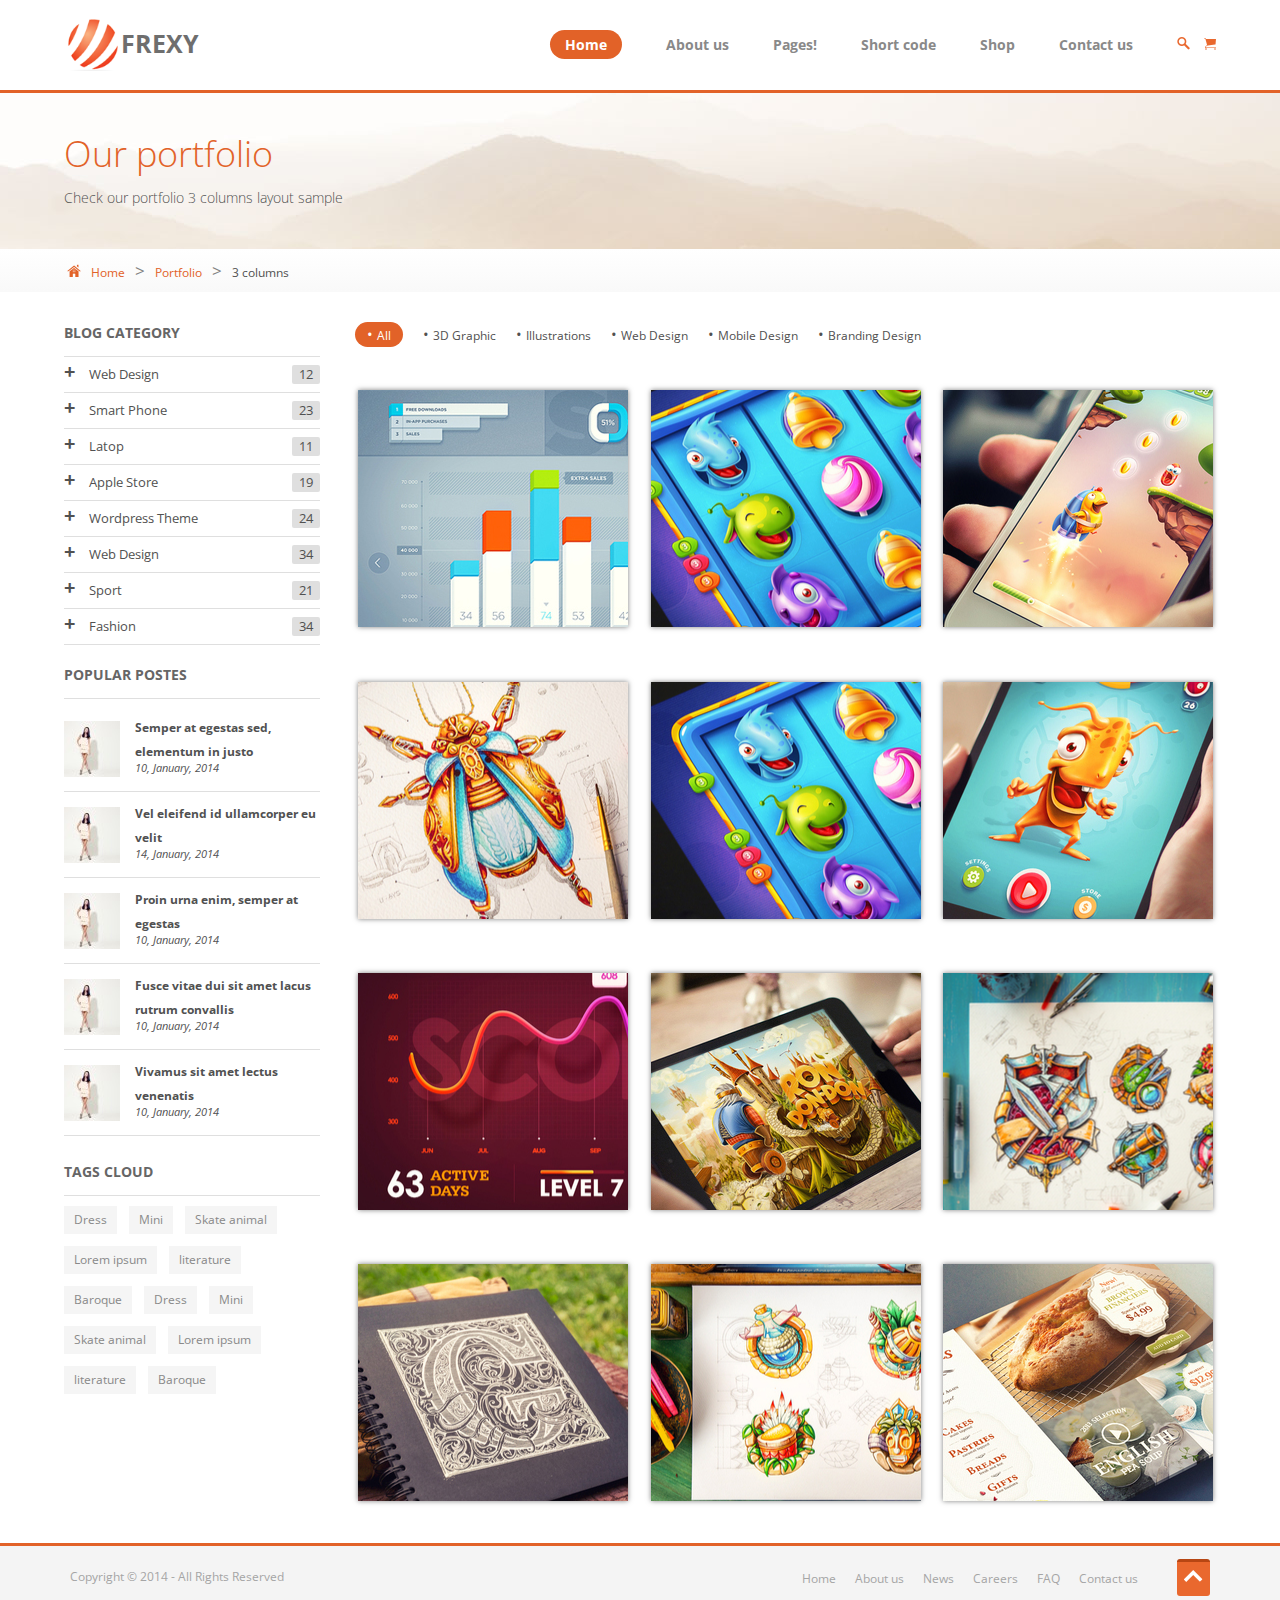
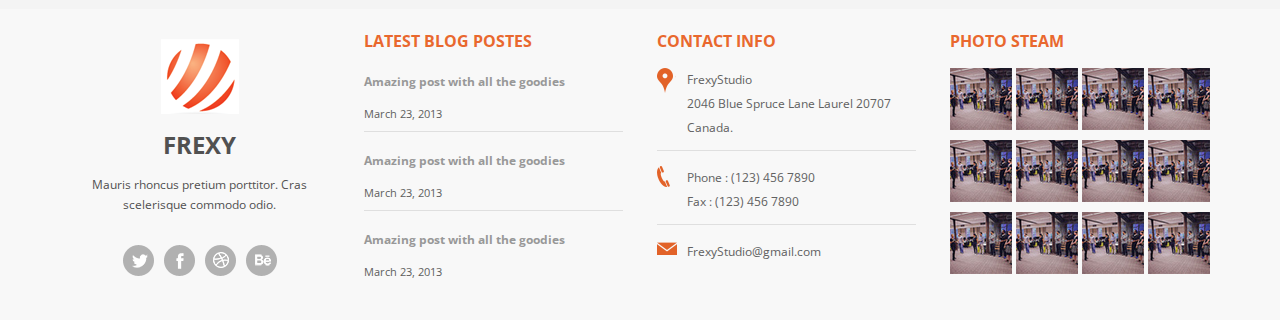
<file: index.html>
<!DOCTYPE html>
<html lang="en">
  
<head>
  <meta charset="utf-8">
  <title>Frexy page</title>
  <link rel="stylesheet" href="style.css">
  <link href="https://fonts.googleapis.com/css?family=Open+Sans:400,400i,600,600i,700,700i" rel="stylesheet">
</head>
<body>
  <div class="container">
    <header>
      <div class="nav-wrapper">
        <div class="logo">
          <a href="Frexy-site.html"><img src="img/Logo.png" alt="Frexy-logo"></a>
          <p><a href="Frexy-site.html">FREXY</a></p>
        </div>
        <nav class="nav-items">
          <a href="#">Home</a>
          <a href="#">About us</a>
          <a href="#">Pages!</a>
          <a href="#">Short code</a>
          <a href="#">Shop</a>
          <a href="#">Contact us</a>
          <a href="#"><img src="img/Looking-Glass-small.png" alt="looking glass"></a>
          <a href="#"><img src="img/cart.png" alt="cart"></a> 
        </nav>
      </div>
      <div class="header-bottom-banner">
        <div class="header_bottom_title">
          <h1>Our portfolio</h1>
          <p>Check our portfolio 3 columns layout sample</p>
        </div>  
      </div>
      <div class="header_bottom_menu">
        <div class="bottom_menu_wrapper">
          <a href="#"><img src="img/Home.png" alt="Home"></a>
          <a href="#">Home</a>
          <a href="#" class="greater">&gt;</a>
          <a href="#">Portfolio</a>
          <a href="#" class="greater">&gt;</a>
          <a href="#">3 columns</a>
        </div>
      </div>
    </header>
    <aside> 
      <div class="sideBar">
        <div class="blog_category">
          <h2>BLOG CATEGORY </h2>
          <div class="category">
            <div class="category_name">
              <a href="#" class="plus">+</a>
              <a href="#">Web Design</a>
            </div>
            <a href="#" class="number">12</a>
          </div>
          <div class="category">
            <div class="category_name">
              <a href="#" class="plus">+</a>
              <a href="#">Smart Phone</a>
            </div>
            <a href="#" class="number">23</a>
          </div>
          <div class="category">
            <div class="category_name">
              <a href="#" class="plus">+</a>
              <a href="#">Latop</a>
            </div>
            <a href="#" class="number">11</a>
          </div>
          <div class="category">
            <div class="category_name">
              <a href="#" class="plus">+</a>
              <a href="#">Apple Store</a>
            </div>
            <a href="#" class="number">19</a>
          </div>
          <div class="category">
            <div class="category_name">
              <a href="#" class="plus">+</a>
              <a href="#">Wordpress Theme</a>
            </div>
            <a href="#" class="number">24</a>
          </div>
          <div class="category">
            <div class="category_name">
              <a href="#" class="plus">+</a>
              <a href="#">Web Design</a>
            </div>
            <a href="#" class="number">34</a>
          </div>
          <div class="category">
            <div class="category_name">
              <a href="#" class="plus">+</a>
              <a href="#">Sport</a>
            </div>
            <a href="#" class="number">21</a>
          </div>
          <div class="category">
            <div class="category_name">
              <a href="#" class="plus">+</a>
              <a href="#">Fashion</a>
            </div>
            <a href="#" class="number">34</a>
          </div>
        </div>
        <div class="popular_postes">
          <h2>POPULAR POSTES</h2>
          <div class="post_card">
            <a href="#"><img src="img/Post-photo.jpg" alt="post photo"></a>
            <div class="text_card">
              <a href="#">Semper at egestas sed, elementum in justo</a>
              <span class="date">10, January, 2014</span>
            </div>
          </div>
          <div class="post_card">
            <a href="#"><img src="img/Post-photo.jpg" alt="post photo"></a>
            <div class="text_card">
              <a href="#">Vel eleifend id ullamcorper eu velit</a>
              <span class="date">14, January, 2014</span>
            </div>
          </div>
          <div class="post_card">
            <a href="#"><img src="img/Post-photo.jpg" alt="post photo"></a>
            <div class="text_card">
              <a href="#">Proin urna enim, semper at egestas</a>
              <span class="date">10, January, 2014</span>
            </div>
          </div>
          <div class="post_card">
            <a href="#"><img src="img/Post-photo.jpg" alt="post photo"></a>
            <div class="text_card">
              <a href="#">Fusce vitae dui sit amet lacus rutrum convallis</a>
              <span class="date">10, January, 2014</span>
            </div>
          </div>
          <div class="post_card">
            <a href="#"><img src="img/Post-photo.jpg" alt="post photo"></a>
            <div class="text_card">
              <a href="#">Vivamus sit amet lectus venenatis</a>
              <span class="date">10, January, 2014</span>
            </div>
          </div>
        </div>  
        <div class="tags_cloud">
          <h2>TAGS CLOUD</h2>
          <div class="tag_wrapper">
            <a href="#" class="tags">Dress</a>
            <a href="#" class="tags">Mini</a>
            <a href="#" class="tags">Skate animal</a>
            <a href="#" class="tags">Lorem ipsum</a>
            <a href="#" class="tags">literature </a>
            <a href="#" class="tags">Baroque </a>
            <a href="#" class="tags">Dress</a>
            <a href="#" class="tags">Mini</a>
            <a href="#" class="tags">Skate animal</a>
            <a href="#" class="tags">Lorem ipsum</a>
            <a href="#" class="tags">literature</a>
            <a href="#" class="tags">Baroque</a>
          </div> 
        </div>
      </div>
    </aside>
    <main>
      <div class="main_header">
        <div class="main_header_items orange">
          <a href="#" class="dot">&bull;</a>
          <a href="#">All</a>
        </div>
        <div class="main_header_items">
          <a href="#" class="dot">&bull;</a>
          <a href="#">3D Graphic</a>
        </div>
        <div class="main_header_items">
          <a href="#" class="dot">&bull;</a>
          <a href="#">Illustrations</a>
        </div>
        <div class="main_header_items">
          <a href="#" class="dot">&bull;</a>
          <a href="#">Web Design</a>
        </div>
        <div class="main_header_items">
          <a href="#" class="dot">&bull;</a>
          <a href="#">Mobile Design</a>
        </div>
        <div class="main_header_items">
          <a href="#" class="dot">&bull;</a>
          <a href="#">Branding Design</a>
        </div>
      </div>
      <div class="portfolio_gallery">
        <div class="porfolio_gallery_items gallery_item_1">
          <div class="main_gallery_hover">
            <div class="main_gallery_hover_buttons">
              <a href="#" class="gallery_hover_button_white">
                <img src="img/gallery_image_arrows.png" alt="gallery_image_arrows">
              </a>
              <a href="#" class="gallery_hover_button_orange">
                <img src="img/chain.png" alt="gallery_image_arrows">
              </a>
            </div>
            <div class="gallery_hover_text">
              <h4>LOREM IPSUM DOLOR SIT AMET</h4>
              <p>Animation, Game Design</p>
            </div>
          </div>  
        </div>
        <div class="porfolio_gallery_items gallery_item_2">
          <div class="main_gallery_hover">
            <div class="main_gallery_hover_buttons">
              <a href="#" class="gallery_hover_button_white">
                <img src="img/gallery_image_arrows.png" alt="gallery_image_arrows">
              </a>
              <a href="#" class="gallery_hover_button_orange">
                <img src="img/chain.png" alt="gallery_image_arrows">
              </a>
            </div>
            <div class="gallery_hover_text">
              <h4>LOREM IPSUM DOLOR SIT AMET</h4>
              <p>Animation, Game Design</p>
            </div>
          </div>
        </div>
        <div class="porfolio_gallery_items gallery_item_3">
          <div class="main_gallery_hover">
            <div class="main_gallery_hover_buttons">
              <a href="#" class="gallery_hover_button_white">
                <img src="img/gallery_image_arrows.png" alt="gallery_image_arrows">
              </a>
              <a href="#" class="gallery_hover_button_orange">
                <img src="img/chain.png" alt="gallery_image_arrows">
              </a>
            </div>
            <div class="gallery_hover_text">
              <h4>LOREM IPSUM DOLOR SIT AMET</h4>
              <p>Animation, Game Design</p>
            </div>
          </div>
        </div>
        <div class="porfolio_gallery_items gallery_item_4">
          <div class="main_gallery_hover">
            <div class="main_gallery_hover_buttons">
              <a href="#" class="gallery_hover_button_white">
                <img src="img/gallery_image_arrows.png" alt="gallery_image_arrows">
              </a>
              <a href="#" class="gallery_hover_button_orange">
                <img src="img/chain.png" alt="gallery_image_arrows">
              </a>
            </div>
            <div class="gallery_hover_text">
              <h4>LOREM IPSUM DOLOR SIT AMET</h4>
              <p>Animation, Game Design</p>
            </div>
          </div>
        </div>
        <div class="porfolio_gallery_items gallery_item_5">
          <div class="main_gallery_hover">
            <div class="main_gallery_hover_buttons">
              <a href="#" class="gallery_hover_button_white">
                <img src="img/gallery_image_arrows.png" alt="gallery_image_arrows">
              </a>
              <a href="#" class="gallery_hover_button_orange">
                <img src="img/chain.png" alt="gallery_image_arrows">
              </a>
            </div>
            <div class="gallery_hover_text">
              <h4>LOREM IPSUM DOLOR SIT AMET</h4>
              <p>Animation, Game Design</p>
            </div>
          </div>
        </div>
        <div class="porfolio_gallery_items gallery_item_6">
          <div class="main_gallery_hover">
            <div class="main_gallery_hover_buttons">
              <a href="#" class="gallery_hover_button_white">
                <img src="img/gallery_image_arrows.png" alt="gallery_image_arrows"></a>
              <a href="#" class="gallery_hover_button_orange">
                <img src="img/chain.png" alt="gallery_image_arrows">
              </a>
            </div>
            <div class="gallery_hover_text">
              <h4>LOREM IPSUM DOLOR SIT AMET</h4>
              <p>Animation, Game Design</p>
            </div>
          </div>
        </div>
        <div class="porfolio_gallery_items gallery_item_7">
          <div class="main_gallery_hover">
            <div class="main_gallery_hover_buttons">
              <a href="#" class="gallery_hover_button_white">
                <img src="img/gallery_image_arrows.png" alt="gallery_image_arrows">
              </a>
              <a href="#" class="gallery_hover_button_orange">
                <img src="img/chain.png" alt="gallery_image_arrows">
              </a>
            </div>
            <div class="gallery_hover_text">
              <h4>LOREM IPSUM DOLOR SIT AMET</h4>
              <p>Animation, Game Design</p>
            </div>
          </div>
        </div>
        <div class="porfolio_gallery_items gallery_item_8">
          <div class="main_gallery_hover">
            <div class="main_gallery_hover_buttons">
              <a href="#" class="gallery_hover_button_white">
                <img src="img/gallery_image_arrows.png" alt="gallery_image_arrows">
              </a>
              <a href="#" class="gallery_hover_button_orange">
                <img src="img/chain.png" alt="gallery_image_arrows">
              </a>
            </div>
            <div class="gallery_hover_text">
              <h4>LOREM IPSUM DOLOR SIT AMET</h4>
              <p>Animation, Game Design</p>
            </div>
          </div>
        </div>
        <div class="porfolio_gallery_items gallery_item_9">
          <div class="main_gallery_hover">
            <div class="main_gallery_hover_buttons">
              <a href="#" class="gallery_hover_button_white">
                <img src="img/gallery_image_arrows.png" alt="gallery_image_arrows">
              </a>
              <a href="#" class="gallery_hover_button_orange">
                <img src="img/chain.png" alt="gallery_image_arrows">
              </a>
            </div>
            <div class="gallery_hover_text">
              <h4>LOREM IPSUM DOLOR SIT AMET</h4>
              <p>Animation, Game Design</p>
            </div>
          </div>
        </div>
        <div class="porfolio_gallery_items gallery_item_10">
          <div class="main_gallery_hover">
            <div class="main_gallery_hover_buttons">
              <a href="#" class="gallery_hover_button_white">
                <img src="img/gallery_image_arrows.png" alt="gallery_image_arrows">
              </a>
              <a href="#" class="gallery_hover_button_orange">
                <img src="img/chain.png" alt="gallery_image_arrows">
              </a>
            </div>
            <div class="gallery_hover_text">
              <h4>LOREM IPSUM DOLOR SIT AMET</h4>
              <p>Animation, Game Design</p>
            </div>
          </div>
        </div>
        <div class="porfolio_gallery_items gallery_item_11">
          <div class="main_gallery_hover">
            <div class="main_gallery_hover_buttons">
              <a href="#" class="gallery_hover_button_white">
                <img src="img/gallery_image_arrows.png" alt="gallery_image_arrows">
              </a>
              <a href="#" class="gallery_hover_button_orange">
                <img src="img/chain.png" alt="gallery_image_arrows">
              </a>
            </div>
            <div class="gallery_hover_text">
              <h4>LOREM IPSUM DOLOR SIT AMET</h4>
              <p>Animation, Game Design</p>
            </div>
          </div>
        </div>
        <div class="porfolio_gallery_items gallery_item_12">
          <div class="main_gallery_hover">
            <div class="main_gallery_hover_buttons">
              <a href="#" class="gallery_hover_button_white">
                <img src="img/gallery_image_arrows.png" alt="gallery_image_arrows">
              </a>
              <a href="#" class="gallery_hover_button_orange">
                <img src="img/chain.png" alt="gallery_image_arrows">
              </a>
            </div>
            <div class="gallery_hover_text">
              <h4>LOREM IPSUM DOLOR SIT AMET</h4>
              <p>Animation, Game Design</p>
            </div>
          </div>
        </div>
      </div>
      <div class="main_footer_button">
        <div class="line"></div>
        <div class="button">
          <img src="img/load.png" alt="">
          <a href="">Load more</a>
        </div>
        <div class="line"></div>
      </div>
    </main>
    <footer>
      <div class="footer_top_wrapper">
        <div class="footer_menu">
          <div class="copyright">
            <p>Copyright © 2014 - All Rights Reserved</p>
          </div>
          <nav class="footer_menu-items">
            <a href="#">Home</a>
            <a href="#">About us</a>
            <a href="#">News</a>
            <a href="#">Careers</a>
            <a href="#">FAQ</a>
            <a href="#">Contact us</a>
            <a href="#" class="up-arrow"><img src="img/arrow.png" alt="arrow"></a>
          </nav>
        </div>
      </div>
      <div class="footer_wrapper">
        <div class="social">
          <div class="footer_logo">
            <a href="Frexy-site.html"><img src="img/logo-2.png" alt="Frexy-logo"></a>
            <a href="Frexy-site.html">FREXY</a>
          </div>
          <p>Mauris rhoncus pretium porttitor. Cras scelerisque commodo odio.</p>
          <div class="social_media_icons">
            <a href="#"><img src="img/tw-logo.png" alt="twitter"></a>
            <a href="#"><img src="img/fb-logo.png" alt="facebook"></a>
            <a href="#"><img src="img/footer_logo3.png" alt="logo3"></a>
            <a href="#"><img src="img/footer_logo4.png" alt="logo4"></a>
          </div>
        </div>
        <div class="blog_posts">
          <h3>LATEST BLOG POSTES</h3>
          <div class="footer_post_card border-bottom">
            <p>Amazing post with all the goodies</p>
            <span>March 23, 2013</span>
          </div>
          <div class="footer_post_card border-bottom">
            <p>Amazing post with all the goodies</p>
            <span>March 23, 2013</span>
          </div>
          <div class="footer_post_card">
            <p>Amazing post with all the goodies</p>
            <span>March 23, 2013</span>
          </div>
        </div>
        <div class="contact_info">
          <h3>CONTACT INFO</h3>
          <div class="contact_card border-bottom">
            <div class="contact_info_img">
              <img src="img/marker.png" alt="marker">
            </div>
            <div class="contact_card_info">
              <p>FrexyStudio</p>
              <p>2046 Blue Spruce Lane Laurel 20707</p>
              <p>Canada.</p>
            </div>  
          </div>
          <div class="contact_card border-bottom">
            <div class="contact_info_img">
              <img src="img/phone.png" alt="marker">
            </div>
            <div class="contact_card_info">
            <p>Phone : (123) 456 7890</p>
            <p>Fax : (123) 456 7890</p>
            </div>
          </div>
          <div class="contact_card">
            <div class="contact_info_img">
              <img src="img/Mail.png" alt="marker">
            </div>
            <div class="contact_card_info">
              <p>FrexyStudio@gmail.com</p>
            </div>
          </div>
        </div>
        <div class="photo_steam">
          <h3>PHOTO STEAM</h3>
          <div class="steam_gallery">
            <img src="img/steam-image-1.jpg" alt="image">
            <img src="img/steam-image-1.jpg" alt="image">
            <img src="img/steam-image-1.jpg" alt="image">
            <img src="img/steam-image-1.jpg" alt="image">
            <img src="img/steam-image-1.jpg" alt="image">
            <img src="img/steam-image-1.jpg" alt="image">
            <img src="img/steam-image-1.jpg" alt="image">
            <img src="img/steam-image-1.jpg" alt="image">
            <img src="img/steam-image-1.jpg" alt="image">
            <img src="img/steam-image-1.jpg" alt="image">
            <img src="img/steam-image-1.jpg" alt="image">
            <img src="img/steam-image-1.jpg" alt="image">
          </div>
        </div>
      </div>
    </footer>
  </div>
</body>
</html>
</file>
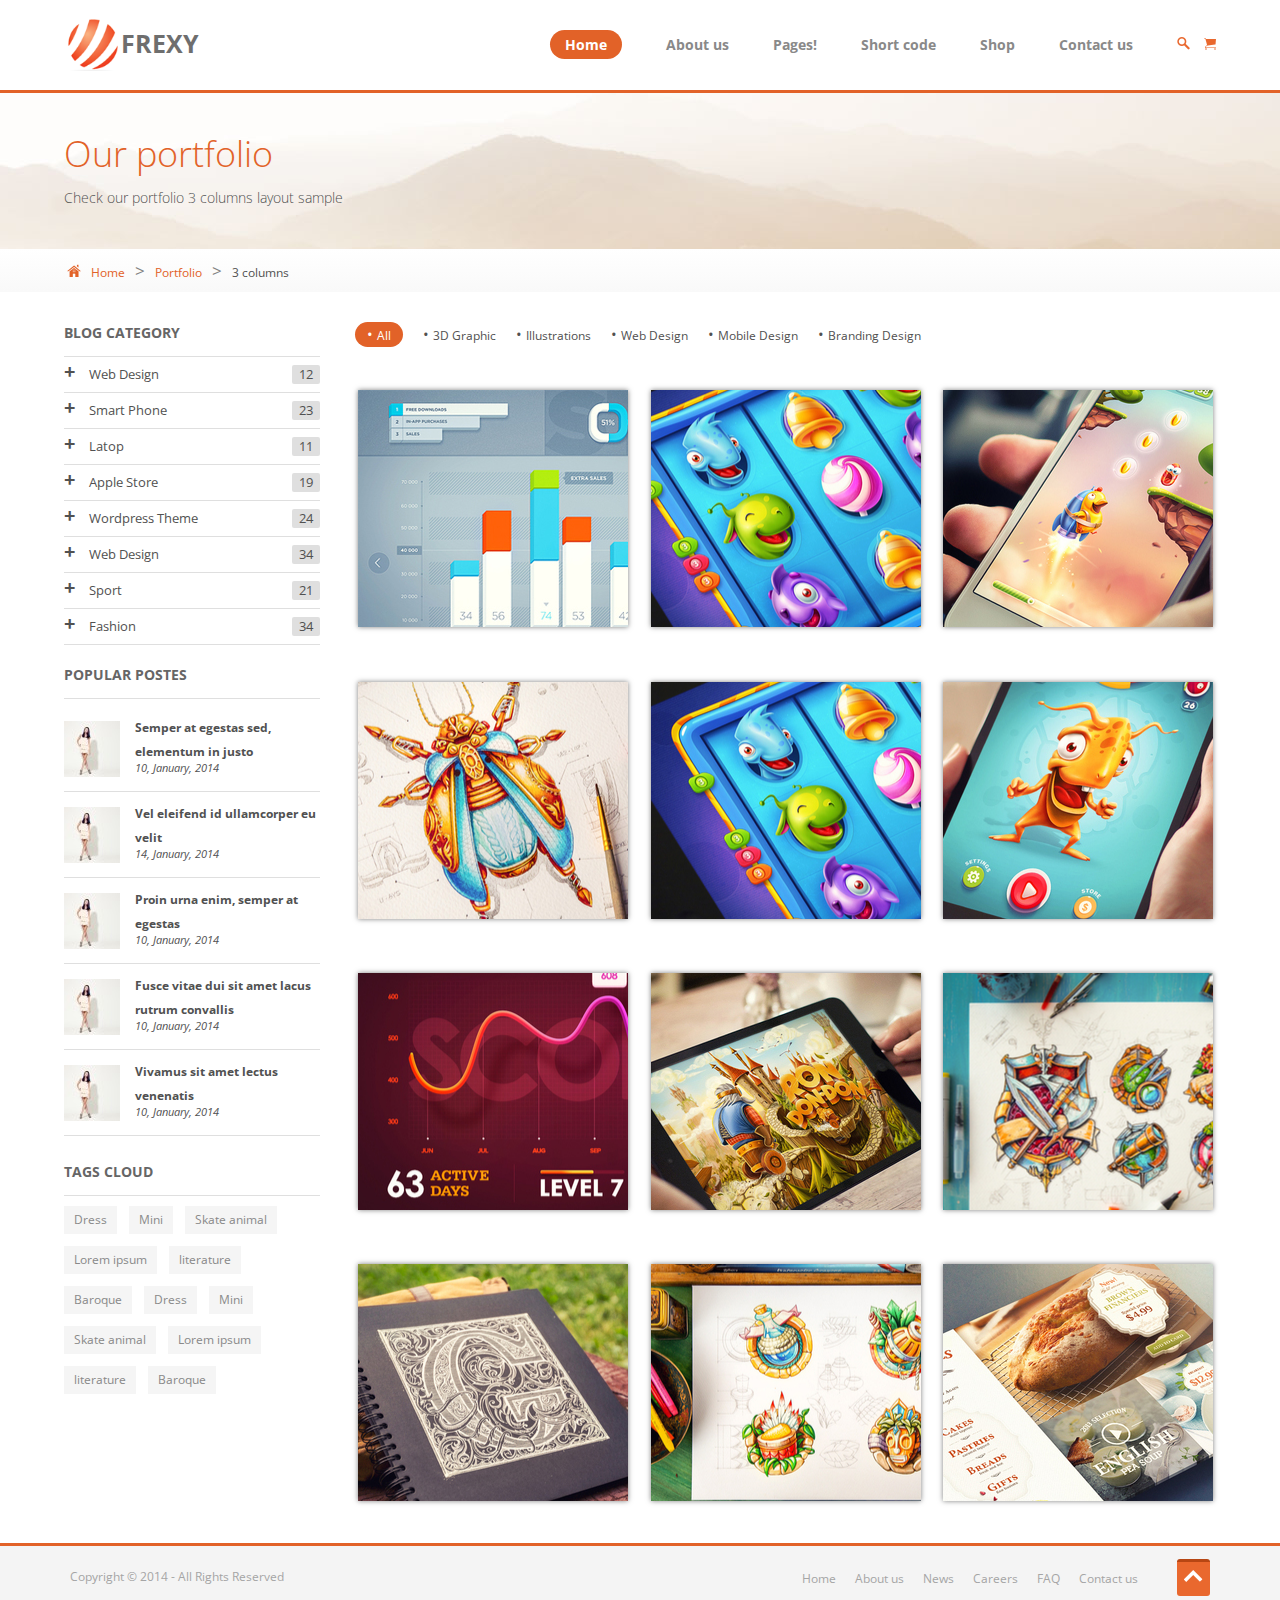
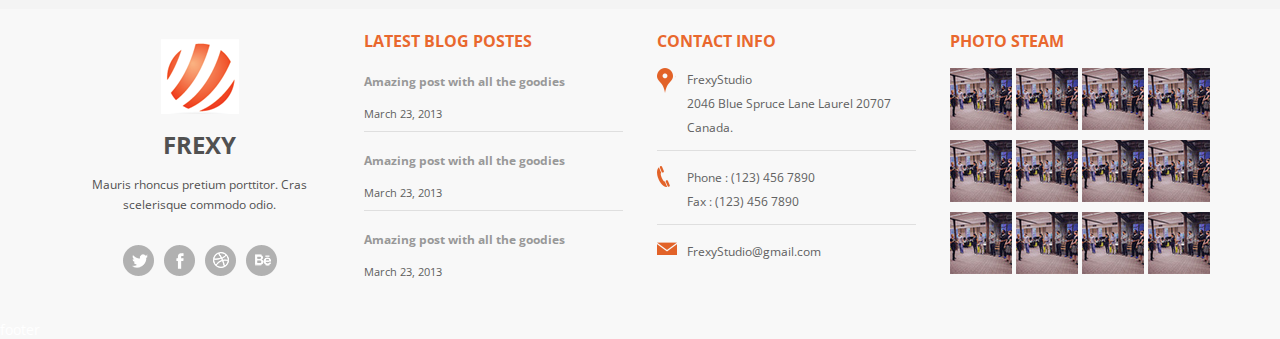
<file: Frexy-site.html>
<!DOCTYPE html>
<html lang="en">

<head>
  <meta charset="utf-8">
  <title>Frexy page</title>
  <link rel="stylesheet" href="style.css">
  <link href="https://fonts.googleapis.com/css?family=Open+Sans:400,400i,600,600i,700,700i" rel="stylesheet">
</head>
<body>
  <div class="container">
    <header>
      <div class="nav-wrapper">
        <div class="logo">
          <a href="Frexy-site.html"><img src="img/Logo.png" alt="Frexy-logo"></a>
          <p><a href="Frexy-site.html">FREXY</a></p>
        </div>
        <nav class="nav-items">
          <a href="#">Home</a>
          <a href="#">About us</a>
          <a href="#">Pages!</a>
          <a href="#">Short code</a>
          <a href="#">Shop</a>
          <a href="#">Contact us</a>
          <a href="#"><img src="img/Looking-Glass-small.png" alt="looking glass"></a>
          <a href="#"><img src="img/cart.png" alt="cart"></a> 
        </nav>
      </div>
      <div class="header-bottom-banner">
        <div class="header_bottom_title">
          <h1>Our portfolio</h1>
          <p>Check our portfolio 3 columns layout sample</p>
        </div>  
      </div>
      <div class="header_bottom_menu">
        <div class="bottom_menu_wrapper">
          <a href="#"><img src="img/Home.png" alt="Home"></a>
          <a href="#">Home</a>
          <a href="#" class="greater">&gt;</a>
          <a href="#">Portfolio</a>
          <a href="#" class="greater">&gt;</a>
          <a href="#">3 columns</a>
        </div>
      </div>
    </header>
    <aside> 
      <div class="sideBar">
        <div class="blog_category">
          <h2>BLOG CATEGORY </h2>
          <div class="category">
            <div class="category_name">
              <a href="#" class="plus">+</a>
              <a href="#">Web Design</a>
            </div>
            <a href="#" class="number">12</a>
          </div>
          <div class="category">
            <div class="category_name">
              <a href="#" class="plus">+</a>
              <a href="#">Smart Phone</a>
            </div>
            <a href="#" class="number">23</a>
          </div>
          <div class="category">
            <div class="category_name">
              <a href="#" class="plus">+</a>
              <a href="#">Latop</a>
            </div>
            <a href="#" class="number">11</a>
          </div>
          <div class="category">
            <div class="category_name">
              <a href="#" class="plus">+</a>
              <a href="#">Apple Store</a>
            </div>
            <a href="#" class="number">19</a>
          </div>
          <div class="category">
            <div class="category_name">
              <a href="#" class="plus">+</a>
              <a href="#">Wordpress Theme</a>
            </div>
            <a href="#" class="number">24</a>
          </div>
          <div class="category">
            <div class="category_name">
              <a href="#" class="plus">+</a>
              <a href="#">Web Design</a>
            </div>
            <a href="#" class="number">34</a>
          </div>
          <div class="category">
            <div class="category_name">
              <a href="#" class="plus">+</a>
              <a href="#">Sport</a>
            </div>
            <a href="#" class="number">21</a>
          </div>
          <div class="category">
            <div class="category_name">
              <a href="#" class="plus">+</a>
              <a href="#">Fashion</a>
            </div>
            <a href="#" class="number">34</a>
          </div>
        </div>
        <div class="popular_postes">
          <h2>POPULAR POSTES</h2>
          <div class="post_card">
            <a href="#"><img src="img/Post-photo.jpg" alt="post photo"></a>
            <div class="text_card">
              <a href="#">Semper at egestas sed, elementum in justo</a>
              <span class="date">10, January, 2014</span>
            </div>
          </div>
          <div class="post_card">
            <a href="#"><img src="img/Post-photo.jpg" alt="post photo"></a>
            <div class="text_card">
              <a href="#">Vel eleifend id ullamcorper eu velit</a>
              <span class="date">14, January, 2014</span>
            </div>
          </div>
          <div class="post_card">
            <a href="#"><img src="img/Post-photo.jpg" alt="post photo"></a>
            <div class="text_card">
              <a href="#">Proin urna enim, semper at egestas</a>
              <span class="date">10, January, 2014</span>
            </div>
          </div>
          <div class="post_card">
            <a href="#"><img src="img/Post-photo.jpg" alt="post photo"></a>
            <div class="text_card">
              <a href="#">Fusce vitae dui sit amet lacus rutrum convallis</a>
              <span class="date">10, January, 2014</span>
            </div>
          </div>
          <div class="post_card">
            <a href="#"><img src="img/Post-photo.jpg" alt="post photo"></a>
            <div class="text_card">
              <a href="#">Vivamus sit amet lectus venenatis</a>
              <span class="date">10, January, 2014</span>
            </div>
          </div>
        </div>  
        <div class="tags_cloud">
          <h2>TAGS CLOUD</h2>
          <div class="tag_wrapper">
            <a href="#" class="tags">Dress</a>
            <a href="#" class="tags">Mini</a>
            <a href="#" class="tags">Skate animal</a>
            <a href="#" class="tags">Lorem ipsum</a>
            <a href="#" class="tags">literature </a>
            <a href="#" class="tags">Baroque </a>
            <a href="#" class="tags">Dress</a>
            <a href="#" class="tags">Mini</a>
            <a href="#" class="tags">Skate animal</a>
            <a href="#" class="tags">Lorem ipsum</a>
            <a href="#" class="tags">literature</a>
            <a href="#" class="tags">Baroque</a>
          </div> 
        </div>
      </div>
    </aside>
    <main>
      <div class="main_header">
        <div class="main_header_items orange">
          <a href="#" class="dot">&bull;</a>
          <a href="#">All</a>
        </div>
        <div class="main_header_items">
          <a href="#" class="dot">&bull;</a>
          <a href="#">3D Graphic</a>
        </div>
        <div class="main_header_items">
          <a href="#" class="dot">&bull;</a>
          <a href="#">Illustrations</a>
        </div>
        <div class="main_header_items">
          <a href="#" class="dot">&bull;</a>
          <a href="#">Web Design</a>
        </div>
        <div class="main_header_items">
          <a href="#" class="dot">&bull;</a>
          <a href="#">Mobile Design</a>
        </div>
        <div class="main_header_items">
          <a href="#" class="dot">&bull;</a>
          <a href="#">Branding Design</a>
        </div>
      </div>
      <div class="portfolio_gallery">
        <div class="porfolio_gallery_items gallery_item_1">
          <div class="main_gallery_hover">
            <div class="main_gallery_hover_buttons">
              <a href="#" class="gallery_hover_button_white">
                <img src="img/gallery_image_arrows.png" alt="gallery_image_arrows">
              </a>
              <a href="#" class="gallery_hover_button_orange">
                <img src="img/chain.png" alt="gallery_image_arrows">
              </a>
            </div>
            <div class="gallery_hover_text">
              <h4>LOREM IPSUM DOLOR SIT AMET</h4>
              <p>Animation, Game Design</p>
            </div>
          </div>  
        </div>
        <div class="porfolio_gallery_items gallery_item_2">
          <div class="main_gallery_hover">
            <div class="main_gallery_hover_buttons">
              <a href="#" class="gallery_hover_button_white">
                <img src="img/gallery_image_arrows.png" alt="gallery_image_arrows">
              </a>
              <a href="#" class="gallery_hover_button_orange">
                <img src="img/chain.png" alt="gallery_image_arrows">
              </a>
            </div>
            <div class="gallery_hover_text">
              <h4>LOREM IPSUM DOLOR SIT AMET</h4>
              <p>Animation, Game Design</p>
            </div>
          </div>
        </div>
        <div class="porfolio_gallery_items gallery_item_3">
          <div class="main_gallery_hover">
            <div class="main_gallery_hover_buttons">
              <a href="#" class="gallery_hover_button_white">
                <img src="img/gallery_image_arrows.png" alt="gallery_image_arrows">
              </a>
              <a href="#" class="gallery_hover_button_orange">
                <img src="img/chain.png" alt="gallery_image_arrows">
              </a>
            </div>
            <div class="gallery_hover_text">
              <h4>LOREM IPSUM DOLOR SIT AMET</h4>
              <p>Animation, Game Design</p>
            </div>
          </div>
        </div>
        <div class="porfolio_gallery_items gallery_item_4">
          <div class="main_gallery_hover">
            <div class="main_gallery_hover_buttons">
              <a href="#" class="gallery_hover_button_white">
                <img src="img/gallery_image_arrows.png" alt="gallery_image_arrows">
              </a>
              <a href="#" class="gallery_hover_button_orange">
                <img src="img/chain.png" alt="gallery_image_arrows">
              </a>
            </div>
            <div class="gallery_hover_text">
              <h4>LOREM IPSUM DOLOR SIT AMET</h4>
              <p>Animation, Game Design</p>
            </div>
          </div>
        </div>
        <div class="porfolio_gallery_items gallery_item_5">
          <div class="main_gallery_hover">
            <div class="main_gallery_hover_buttons">
              <a href="#" class="gallery_hover_button_white">
                <img src="img/gallery_image_arrows.png" alt="gallery_image_arrows">
              </a>
              <a href="#" class="gallery_hover_button_orange">
                <img src="img/chain.png" alt="gallery_image_arrows">
              </a>
            </div>
            <div class="gallery_hover_text">
              <h4>LOREM IPSUM DOLOR SIT AMET</h4>
              <p>Animation, Game Design</p>
            </div>
          </div>
        </div>
        <div class="porfolio_gallery_items gallery_item_6">
          <div class="main_gallery_hover">
            <div class="main_gallery_hover_buttons">
              <a href="#" class="gallery_hover_button_white">
                <img src="img/gallery_image_arrows.png" alt="gallery_image_arrows"></a>
              <a href="#" class="gallery_hover_button_orange">
                <img src="img/chain.png" alt="gallery_image_arrows">
              </a>
            </div>
            <div class="gallery_hover_text">
              <h4>LOREM IPSUM DOLOR SIT AMET</h4>
              <p>Animation, Game Design</p>
            </div>
          </div>
        </div>
        <div class="porfolio_gallery_items gallery_item_7">
          <div class="main_gallery_hover">
            <div class="main_gallery_hover_buttons">
              <a href="#" class="gallery_hover_button_white">
                <img src="img/gallery_image_arrows.png" alt="gallery_image_arrows">
              </a>
              <a href="#" class="gallery_hover_button_orange">
                <img src="img/chain.png" alt="gallery_image_arrows">
              </a>
            </div>
            <div class="gallery_hover_text">
              <h4>LOREM IPSUM DOLOR SIT AMET</h4>
              <p>Animation, Game Design</p>
            </div>
          </div>
        </div>
        <div class="porfolio_gallery_items gallery_item_8">
          <div class="main_gallery_hover">
            <div class="main_gallery_hover_buttons">
              <a href="#" class="gallery_hover_button_white">
                <img src="img/gallery_image_arrows.png" alt="gallery_image_arrows">
              </a>
              <a href="#" class="gallery_hover_button_orange">
                <img src="img/chain.png" alt="gallery_image_arrows">
              </a>
            </div>
            <div class="gallery_hover_text">
              <h4>LOREM IPSUM DOLOR SIT AMET</h4>
              <p>Animation, Game Design</p>
            </div>
          </div>
        </div>
        <div class="porfolio_gallery_items gallery_item_9">
          <div class="main_gallery_hover">
            <div class="main_gallery_hover_buttons">
              <a href="#" class="gallery_hover_button_white">
                <img src="img/gallery_image_arrows.png" alt="gallery_image_arrows">
              </a>
              <a href="#" class="gallery_hover_button_orange">
                <img src="img/chain.png" alt="gallery_image_arrows">
              </a>
            </div>
            <div class="gallery_hover_text">
              <h4>LOREM IPSUM DOLOR SIT AMET</h4>
              <p>Animation, Game Design</p>
            </div>
          </div>
        </div>
        <div class="porfolio_gallery_items gallery_item_10">
          <div class="main_gallery_hover">
            <div class="main_gallery_hover_buttons">
              <a href="#" class="gallery_hover_button_white">
                <img src="img/gallery_image_arrows.png" alt="gallery_image_arrows">
              </a>
              <a href="#" class="gallery_hover_button_orange">
                <img src="img/chain.png" alt="gallery_image_arrows">
              </a>
            </div>
            <div class="gallery_hover_text">
              <h4>LOREM IPSUM DOLOR SIT AMET</h4>
              <p>Animation, Game Design</p>
            </div>
          </div>
        </div>
        <div class="porfolio_gallery_items gallery_item_11">
          <div class="main_gallery_hover">
            <div class="main_gallery_hover_buttons">
              <a href="#" class="gallery_hover_button_white">
                <img src="img/gallery_image_arrows.png" alt="gallery_image_arrows">
              </a>
              <a href="#" class="gallery_hover_button_orange">
                <img src="img/chain.png" alt="gallery_image_arrows">
              </a>
            </div>
            <div class="gallery_hover_text">
              <h4>LOREM IPSUM DOLOR SIT AMET</h4>
              <p>Animation, Game Design</p>
            </div>
          </div>
        </div>
        <div class="porfolio_gallery_items gallery_item_12">
          <div class="main_gallery_hover">
            <div class="main_gallery_hover_buttons">
              <a href="#" class="gallery_hover_button_white">
                <img src="img/gallery_image_arrows.png" alt="gallery_image_arrows">
              </a>
              <a href="#" class="gallery_hover_button_orange">
                <img src="img/chain.png" alt="gallery_image_arrows">
              </a>
            </div>
            <div class="gallery_hover_text">
              <h4>LOREM IPSUM DOLOR SIT AMET</h4>
              <p>Animation, Game Design</p>
            </div>
          </div>
        </div>
      </div>
      <div class="main_footer_button">
        <div class="line"></div>
        <div class="button">
          <img src="img/load.png" alt="">
          <a href="">Load more</a>
        </div>
        <div class="line"></div>
      </div>
    </main>
    <footer>
      <div class="footer_top_wrapper">
        <div class="footer_menu">
          <div class="copyright">
            <p>Copyright © 2014 - All Rights Reserved</p>
          </div>
          <nav class="footer_menu-items">
            <a href="#">Home</a>
            <a href="#">About us</a>
            <a href="#">News</a>
            <a href="#">Careers</a>
            <a href="#">FAQ</a>
            <a href="#">Contact us</a>
            <a href="#" class="up-arrow"><img src="img/arrow.png" alt="arrow"></a>
          </nav>
        </div>
      </div>
      <div class="footer_wrapper">
        <div class="social">
          <div class="footer_logo">
            <a href="Frexy-site.html"><img src="img/logo-2.png" alt="Frexy-logo"></a>
            <a href="Frexy-site.html">FREXY</a>
          </div>
          <p>Mauris rhoncus pretium porttitor. Cras scelerisque commodo odio.</p>
          <div class="social_media_icons">
            <a href="#"><img src="img/tw-logo.png" alt="twitter"></a>
            <a href="#"><img src="img/fb-logo.png" alt="facebook"></a>
            <a href="#"><img src="img/footer_logo3.png" alt="logo3"></a>
            <a href="#"><img src="img/footer_logo4.png" alt="logo4"></a>
          </div>
        </div>
        <div class="blog_posts">
          <h3>LATEST BLOG POSTES</h3>
          <div class="footer_post_card border-bottom">
            <p>Amazing post with all the goodies</p>
            <span>March 23, 2013</span>
          </div>
          <div class="footer_post_card border-bottom">
            <p>Amazing post with all the goodies</p>
            <span>March 23, 2013</span>
          </div>
          <div class="footer_post_card">
            <p>Amazing post with all the goodies</p>
            <span>March 23, 2013</span>
          </div>
        </div>
        <div class="contact_info">
          <h3>CONTACT INFO</h3>
          <div class="contact_card border-bottom">
            <div class="contact_info_img">
              <img src="img/marker.png" alt="marker">
            </div>
            <div class="contact_card_info">
              <p>FrexyStudio</p>
              <p>2046 Blue Spruce Lane Laurel 20707</p>
              <p>Canada.</p>
            </div>  
          </div>
          <div class="contact_card border-bottom">
            <div class="contact_info_img">
              <img src="img/phone.png" alt="marker">
            </div>
            <div class="contact_card_info">
            <p>Phone : (123) 456 7890</p>
            <p>Fax : (123) 456 7890</p>
            </div>
          </div>
          <div class="contact_card">
            <div class="contact_info_img">
              <img src="img/Mail.png" alt="marker">
            </div>
            <div class="contact_card_info">
              <p>FrexyStudio@gmail.com</p>
            </div>
          </div>
        </div>
        <div class="photo_steam">
          <h3>PHOTO STEAM</h3>
          <div class="steam_gallery">
            <img src="img/steam-image-1.jpg" alt="image">
            <img src="img/steam-image-1.jpg" alt="image">
            <img src="img/steam-image-1.jpg" alt="image">
            <img src="img/steam-image-1.jpg" alt="image">
            <img src="img/steam-image-1.jpg" alt="image">
            <img src="img/steam-image-1.jpg" alt="image">
            <img src="img/steam-image-1.jpg" alt="image">
            <img src="img/steam-image-1.jpg" alt="image">
            <img src="img/steam-image-1.jpg" alt="image">
            <img src="img/steam-image-1.jpg" alt="image">
            <img src="img/steam-image-1.jpg" alt="image">
            <img src="img/steam-image-1.jpg" alt="image">
          </div>
        </div>
      </div>
      
      footer
    </footer>
  </div>
</body>
</html>
</file>
<file: style.css>
html,body {
   margin: 0;
   padding: 0;
}
a {
   text-decoration: none;
   color: #fff;
}
li {
   list-style: none;
}
body {
   max-width: 1360px;
   font-family: 'Open Sans', sans-serif;
   font-size: 14px;
   color: #fff;
   margin: 0 auto;
   
}
.container {
      display: grid;
      grid-template-columns: 1fr 3fr;
      grid-template-rows: auto auto auto;
      grid-template-areas:
            "header header"
            "aside contents"
            "footer footer";
}
header {grid-area: header;
      display: flex;
      flex-flow:column wrap;
      }
/*navigation block*/
.nav-wrapper {
      margin: 0 auto;
      width:90%;
      height:90px;
      display: flex;
      justify-content: space-between;
}
.logo {
     display: flex;
     align-items: center;
}
.logo img {
      height: 55px;
}
.logo p a{
      width: 75px;
      height: 18px;
      font-size: 25px;
      font-weight: bold;
      font-style: normal;
      font-stretch: normal;
      line-height: 0.8;
      letter-spacing: normal;
      text-align: left;
      color: #6e6e6e;
}
.nav-items {
      flex-flow: column wrap;
      align-self: center;
}
.nav-items a{
      margin: 20px;
      height: 14px;
      font-size: 14px;
      font-weight: bold;
      font-style: normal;
      font-stretch: normal;
      line-height: 1.43;
      letter-spacing: normal;
      color: #898989;
      }
.nav-items a:first-child {padding:5px 15px;
      border-radius: 15px; 
      background: #e26228;
      color:#ffffff;
}
.nav-items a:nth-last-child(2) {
      margin-right: -10px;
}
.nav-items a:last-child {
      margin-right: 0;
}
.nav-items a:hover {
      color: #e26228;    
}
.nav-items a:hover:first-child {
      color:#ffffff;
}
/*header banner*/
.header-bottom-banner {
   display: flex;
   width: 100%;
   justify-content: flex-start;
   border-top: #e26228 solid 3px;
   background: url(img/header-image.png) 100% 100% no-repeat;
}
.header_bottom_title {
      display: flex;
      flex-direction: column;
      margin: 0 5%;
      justify-content: center;
      height:156px;
}
 .header_bottom_title h1 {
      margin: 0;
      text-align: left;
      font-size: 36px;
      color: #e26228;
      font-weight: 200;
      margin-bottom: 5px;
}
.header_bottom_title p {
      margin: 0;
      font-size: 14px;
      font-weight: 300;
      font-style: normal;
      font-stretch: normal;
      line-height: 2.14;
      letter-spacing: normal;
      text-align: left;
      color: #515151;
     }
/*header bottom menu*/
.header_bottom_menu {
      display: flex;
      height: 43px;
      width: 100%;
      background-image: linear-gradient(to top, #f9f9f9, #ffffff);
      justify-content: flex-start;
      align-items: center;
}
.bottom_menu_wrapper {
      margin: 0 5%;
}     
.header_bottom_menu a{
      margin:0 3px;
      color: #e26228;
      font-size: 12px;
      font-weight: normal;
      font-style: normal;
      font-stretch: normal;
      line-height: 2;
      letter-spacing: normal;
      text-align: left;
}
.header_bottom_menu a:last-child{
      color: #515151;
}
.header_bottom_menu .greater {
      color: #828282;
      font-size: 17px;
}
/*side bar*/
aside {grid-area: aside;      
}
.sideBar {
      display: flex;
      flex-direction: column;
      justify-content: space-between;
      margin: 0 0 0 20%;
}
.sideBar h2{
      border-bottom: 1px solid #dfdfdf;
      font-size: 14px;
      font-weight: bold;
      font-style: normal;
      font-stretch: normal;
      line-height: 1.29;
      letter-spacing: normal;
      text-align: left;
      color: #666666;
      width: 100%;
      padding-bottom: 14px;    
}

.blog_category {
      margin: 20px 0 10px 0;
}
.blog_category h2 {
       margin-bottom: 0;
 }
.category {
      display: flex;
      flex-direction: row;
      justify-content: space-between;
      align-items: baseline;
      border-bottom: 1px solid #dfdfdf;
      padding-bottom: 5px;
}
.category .plus{
      font-weight: bold;
      font-size: 20px;
      margin-right: 10px;
}
.category a{
      padding: 5px 0;
      font-size: 13px;
      font-weight: normal;
      font-style: normal;
      font-stretch: normal;
      line-height: 1.5;
      letter-spacing: normal;
      text-align: left;
      color: #515151;
}
.category .number{
      margin:0;
      padding: 0 7px;
      background: #dfdfdf;    
      border-radius: 2px;
}
.category .number:hover {
      background: #e88153;
      color: #dedede;
}
.category a:hover {
      color: #e26228;
}
/*popular post section*/
.popular_postes {
      display: flex;
      flex-flow: row wrap;
      justify-content: flex-start;
}
.post_card {
      display: flex;
      flex-direction: row;
      border-bottom: 1px solid #dfdfdf;
      margin: 5px 0;
      padding: 0 0 10px 0;
}
.post_card .text_card {
      display: flex;
      flex-direction: column;
      margin-left: 15px;
}
.post_card .text_card a{
      font-size: 12px;
      font-weight: bold;
      font-style: normal;
      font-stretch: normal;
      line-height: 2;
      letter-spacing: normal;
      text-align: left;
      color: #515151;
      margin: -5px 0;
}
.post_card .text_card span {
      font-size: 11px;
      font-weight: normal;
      font-style: italic;
      line-height: 1.64;
      color: #515151;
}
.post_card .text_card a:hover {
      color: #e26228;
}
.post_card a img:hover {
      border: #e26228 2px solid;
}
/* tag section*/
.tags_cloud { 
    margin: 10px 0;  
}
.tags_cloud h2 {
      margin-bottom: 10px;
}
.tag_wrapper {
      display: flex;
      flex-wrap: wrap;
}
.tags {
      font-size: 12px;
      font-weight: normal;
      font-style: normal;
      font-stretch: normal;
      line-height: 1.5;
      letter-spacing: normal;
      text-align: left;
      color: #898989;
      background: #f5f5f5;
      margin: 0 12px 12px 0;
      padding: 5px 10px; 
}
.tags:hover {
      background: #e26228;
      color: #fffefe;
      }
/*main section*/
main{
      grid-area: contents;
         
}
.main_header{
      display: flex;
      flex-direction: row;
      margin: 25px 0 0 30px;
      padding: 5px 5px;
}
.main_header_items {
      flex-flow: row wrap;
      align-self: center;
      margin-right: 20px;
}
.main_header_items a{
      font-size: 12px;
      font-weight: normal;
      font-style: normal;
      font-stretch: normal;
      line-height: 1;
      letter-spacing: normal;
      text-align: left;
      color: #515151;
}
.main_header_items:first-child{
      padding: 3px 12px;
      background: #e26228;
      border-radius: 15px;}
.orange  a{  
      color: #fffefe;  
}
.main_header_items .dot {
      font-size: 15px;
}
/*main gallery*/
.portfolio_gallery {
      display: flex;
      flex-flow: row wrap;
      justify-content:space-between;
      align-content:space-between;
      width:89%;
      height:90%;
      margin: 4% 0 4% 4%;
}
.porfolio_gallery_items{
      width:270px;
      height: 237px;
      box-shadow: 0 0 5px rgba(0, 0, 0, 0.5);
      align-items: space-between;
      margin: 15px 0;
}
.portfolio_gallery .gallery_item_1 {
      background: url(img/content-image-1.jpg) 0px no-repeat;     
      background-position: 0% 0%;
      margin-top: 0;
}
.portfolio_gallery .gallery_item_2 {
      background: url(img/content-image-2.jpg) 0px no-repeat;     
      background-position: 40% 90%;
      margin-top: 0;
}
.portfolio_gallery .gallery_item_3 {
      background: url(img/content-image-3.jpg) 0px no-repeat;     
      background-position: 10% 70%;
      margin-top: 0;
}
.portfolio_gallery .gallery_item_4 {
      background: url(img/content-image-4.jpg) 0px no-repeat;     
      background-position: 10% 45%;
}
.portfolio_gallery .gallery_item_5 {
      background: url(img/content-image-5.jpg) 0px no-repeat;
      background-position: 0% 90%;
}
.portfolio_gallery .gallery_item_6 {
      background: url(img/content-image-6.jpg) 0px no-repeat;
      background-position: 50% 65%;
}
.portfolio_gallery .gallery_item_7 {
      background: url(img/content-image-7.jpg) 0px no-repeat;
      background-position: 0% 90%;
}
.portfolio_gallery .gallery_item_8 {
      background: url(img/content-image-8.jpg) 0px no-repeat;
      background-position: 50% 100%;
}
.portfolio_gallery .gallery_item_9 {
      background: url(img/content-image-9.jpg) 0px no-repeat;
      background-position: 15% 50%;
}
.portfolio_gallery .gallery_item_10 {
      background: url(img/content-image-10.jpg) 0px no-repeat;
      background-position: 40% 20%;
}
.portfolio_gallery .gallery_item_11 {
      background: url(img/content-image-11.jpg) 0px no-repeat;
      background-position: 10% 45%;
}
.portfolio_gallery .gallery_item_12 {
      background: url(img/content-image-12.jpg) 0px no-repeat;
      background-position: 60% 60%;
}
/*hover effect in gallery*/

.porfolio_gallery_items .main_gallery_hover { 
      transition: visibility 0s, opacity 0.5s linear;
      visibility: hidden;
      opacity: 0;
      display: flex;
      flex-direction: column;
      width: 100%;
      height: 100%;
}
.porfolio_gallery_items:hover .main_gallery_hover {
      display: flex;
      flex-direction: column;
      width: 100%;
      height: 100%;
      visibility: visible;
      opacity: 1;
}
.porfolio_gallery_items .main_gallery_hover_buttons{
      background:rgba(0, 0, 0, 0.6); 
      height:159px;
      display:flex;
      flex-direction: row;
      justify-content: center; 
}
.porfolio_gallery_items .main_gallery_hover_buttons a {
      border-radius: 2px;
      margin-top: 0;
      width:43px;
      height: 43px;
      align-self: center;
      justify-content:center;
      display: flex;
}
.porfolio_gallery_items .main_gallery_hover_buttons img {
     align-self: center;
}
.porfolio_gallery_items .main_gallery_hover_buttons  .gallery_hover_button_white {
      background-color:#ffffff;
      margin-right: 5px;
}
.porfolio_gallery_items .main_gallery_hover_buttons .gallery_hover_button_orange {
      background-color: #e26228;;
}
.porfolio_gallery_items .gallery_hover_text{
      display: flex;
      flex-direction: column; 
      height:78px;
      background-color: #e26228;
}
.porfolio_gallery_items .gallery_hover_text h4{
      font-size: 13px;
      font-weight: bold;
      font-style: normal;
      font-stretch: normal;
      letter-spacing: normal;
      text-align: center;
      color: #ffffff;
      margin: 20px 0 0 0;
}
.porfolio_gallery_items .gallery_hover_text p{
      font-size: 12px;
      font-weight: normal;
      font-style: normal;
      font-stretch: normal;
      line-height: 2;
      letter-spacing: normal;
      text-align: center;
      color: #ffffff;
      margin: 0 0;
}
.main_footer_button {
      display: flex;
      flex-direction: row;
      justify-content: space-between;
      width:89%;
      margin: 0 4% 20px 4%;
}
.main_footer_button .line {
      width: 45%;
      height: 2px;
      background: #dfdfdf;
      margin-top: 15px;
    
}
.main_footer_button .button {
      display: flex;
      flex-direction: row;
      justify-content: center;
      box-shadow: 0 0 3px 0 rgba(0, 0, 0, 0.17);
      background-color: #e26228;
      padding: 5px 17px;
      width: 123px;
      height: 31px;
      border-radius:2px;
      align-items: center;
      margin: 0 10px;
}
.button img{
      height:70%;
      margin-right:15px;
}
.button a{
      font-size: 14px;
      font-weight: bold;
      font-style: normal;
      font-stretch: normal;
      line-height: 1.71;
      letter-spacing: normal;
      text-align: left;
      color: #ffffff;
}

/*footer section*/
footer {grid-area: footer;
      background: #f8f8f8;
      border-top: #e26228 solid 3px;
}
.footer_top_wrapper {
      width: 100%;
      background-color: #f4f4f4;
}
.footer_menu {
      display: flex;
      flex-direction: row;
      justify-content: space-between;
      align-content: center;
      width:89%;
      height:63px;
      margin: 0 auto;
}
.copyright {
      display: flex;
      align-items: center;
      
}
.copyright {
      font-size: 12px;
      font-weight: normal;
      font-style: normal;
      font-stretch: normal;
      line-height: 2;
      letter-spacing: normal;
      text-align: center;
      color: #a5a5a5;
}
.footer_menu-items{
      flex-flow: column wrap;
      align-self: center;
}

.footer_menu-items a {
      font-size: 12px;
      font-weight: normal;
      font-style: normal;
      font-stretch: normal;
      line-height: 2;
      letter-spacing: normal;
      text-align: center;
      color: #a5a5a5;
      margin-right: 15px;
      display:inline-block;
}
.footer_menu-items a:hover {
      color:#e9682e;
}
.up-arrow {
      padding: 5px 7px 5px 7px;
      box-shadow: inset 0px 3px 0 0 rgba(233, 104, 46, 0.75);
      background-color: #e9682e;
      border-top: #b74613 3px solid; 
      border-radius:3px;   
}
.footer_menu-items .up-arrow{
      margin: 0 0 0 20px;
}
.footer_wrapper {
      display:flex;
      flex-direction: row;
      width:89%;
      margin:20px auto;
      justify-content: space-between;
}

.footer_wrapper h3 {
      font-size: 16px;
      font-weight: bold;
      font-style: normal;
      font-stretch: normal;
      line-height: 1.5;
      letter-spacing: normal;
      text-align: left;
      color: #e9682e;
      margin:0 0;
}
/* footer social section*/
.social {
      display: flex;
      flex-direction: column;
      margin-right: 3%;
      width: 25%;
}
.social p{
      text-align: center;
      font-size: 12px;
      font-weight: normal;
      font-style: normal;
      font-stretch: normal;
      line-height: 1.67;
      letter-spacing: normal;
      color: #515151;
      margin: 10px 0 ;
}
.social .footer_logo {
      display: flex;
      flex-direction: column;
}

.social .footer_logo a{
      font-size: 24px;
      font-weight: bold;
      font-style: normal;
      font-stretch: normal;
      line-height: 0.83;
      letter-spacing: normal;
      text-align: center;
      color: #515151;
      margin:10px 0;
}
.social_media_icons {
      display: flex;
      flex-direction: row;
      justify-content: center;
      
}
.social_media_icons a{
      margin: 20px 5px;
}
/* footer blog posts section*/
.blog_posts {
      margin-right: 3%;
      display: flex;
      flex-direction: column;
      justify-content: start;
      width: 25%;
}
.post_card {
      display: flex;
      flex-direction: row;
      border-bottom: 1px solid #dfdfdf;
      margin: 5px 0;
      padding: 5px 0 10px 0;
}

.footer_post_card {
      display: flex;
      flex-direction: column;
      align-items: space-between;
      padding: 5px 0 10px 0; 
}

.footer_post_card p {
      font-size: 12px;
      font-weight: bold;
      font-style: normal;
      font-stretch: normal;
      line-height: 2;
      letter-spacing: normal;
      color: #989898;
}

.footer_post_card span {
      font-size: 11px;
      color: #5f5f5f;
}

.border-bottom{
      border-bottom: #dfdfdf 1px solid;
}


/* footer contact info section*/
.contact_info {
      display: flex;
      flex-direction: column;
      margin-right: 3%;
      width: 25%;
}
 .contact_card {
      display: flex;
      flex-direction: row;
      margin-top: 15px;
      padding-bottom: 10px;
}

.contact_info_img {
      width: 20px;
      margin-right:10px;
}
.contact_card_info p{
      font-size: 12px;
      font-weight: normal;
      font-style: normal;
      font-stretch: normal;
      line-height: 2;
      letter-spacing: normal;
      text-align: left;
      color: #616161;
      margin:0;
      
}
/* footer steam photo*/
.photo_steam {
      display: flex;
      flex-direction: column;

      width: 25%;
}
.steam_gallery {
      display: flex;
      flex-flow: row wrap;
      justify-content: space-between;
      margin-top:15px;  
}
.steam_gallery img{
      margin: 0 0 10px 0 ; 
}



/*
@media  (max-width: 767px) {

}

@media (max-width: 480px) {

}*/
</file>
